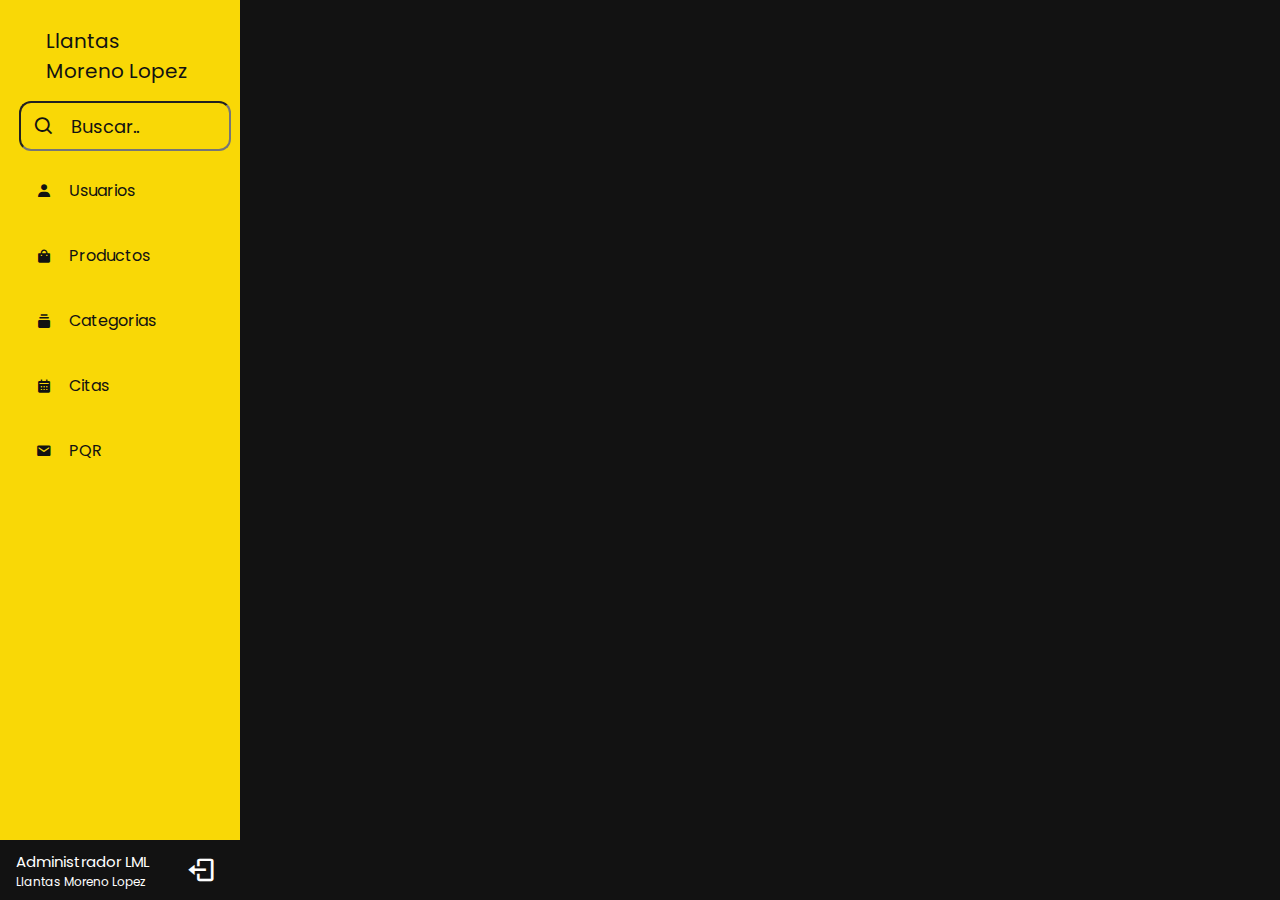
<file: MGDSoft/administrador.html>
<!DOCTYPE html>
<html lang="en">
<head>
    <meta charset="UTF-8">
    <meta http-equiv="X-UA-Compatible" content="IE=edge">
    <meta name="viewport" content="width=device-width, initial-scale=1.0">
    <link href='https://unpkg.com/boxicons@2.1.2/css/boxicons.min.css' rel='stylesheet'>
    <link rel="stylesheet" href="assets/css/estiloAdmin.css">
    <title>Administrador LML</title>
</head>
<body>
    <div class="slidebar">
        <div class="logo_content">
            <div class="logo">
                
                <div class="logo_name">Llantas Moreno Lopez</div>
                
            </div>

        </div>
        <ul class="nav_list">
            <li>
                <i class='bx bx-search' ></i>
                <input type="text" name="" value="Buscar..">
            </li>
            <li>
                <a href="#">
                    <i class='bx bxs-user' ></i>
                    <span class="links_name">Usuarios</span>
                </a>
            </li>
            <li>
                <a href="#">
                    <i class='bx bxs-shopping-bag' ></i>
                    <span class="links_name">Productos</span>
                </a>
            </li>
            <li>
                <a href="#">
                    <i class='bx bxs-collection' ></i>
                    <span class="links_name">Categorias</span>
                </a>
            </li>
            <li>
                <a href="#">
                    <i class='bx bxs-calendar' ></i>
                    <span class="links_name">Citas</span>
                </a>
            </li>
            <li>
                <a href="#">
                    <i class='bx bxs-envelope' ></i>
                    <span class="links_name">PQR</span>
                </a>
            </li>
        </ul>
        <div class="profile_content">
            <div class="profile">
                <div class="profile_details">
                    <div class="name_job">
                        <div class="name">Administrador LML</div>
                        <div class="job">Llantas Moreno Lopez</div>
                    </div>
                </div>
               <a href="#">
                <i class='bx bx-log-out' id="log_out"></i>
               </a>
            </div>
        </div>
    </div>
</body>
</html>
</file>
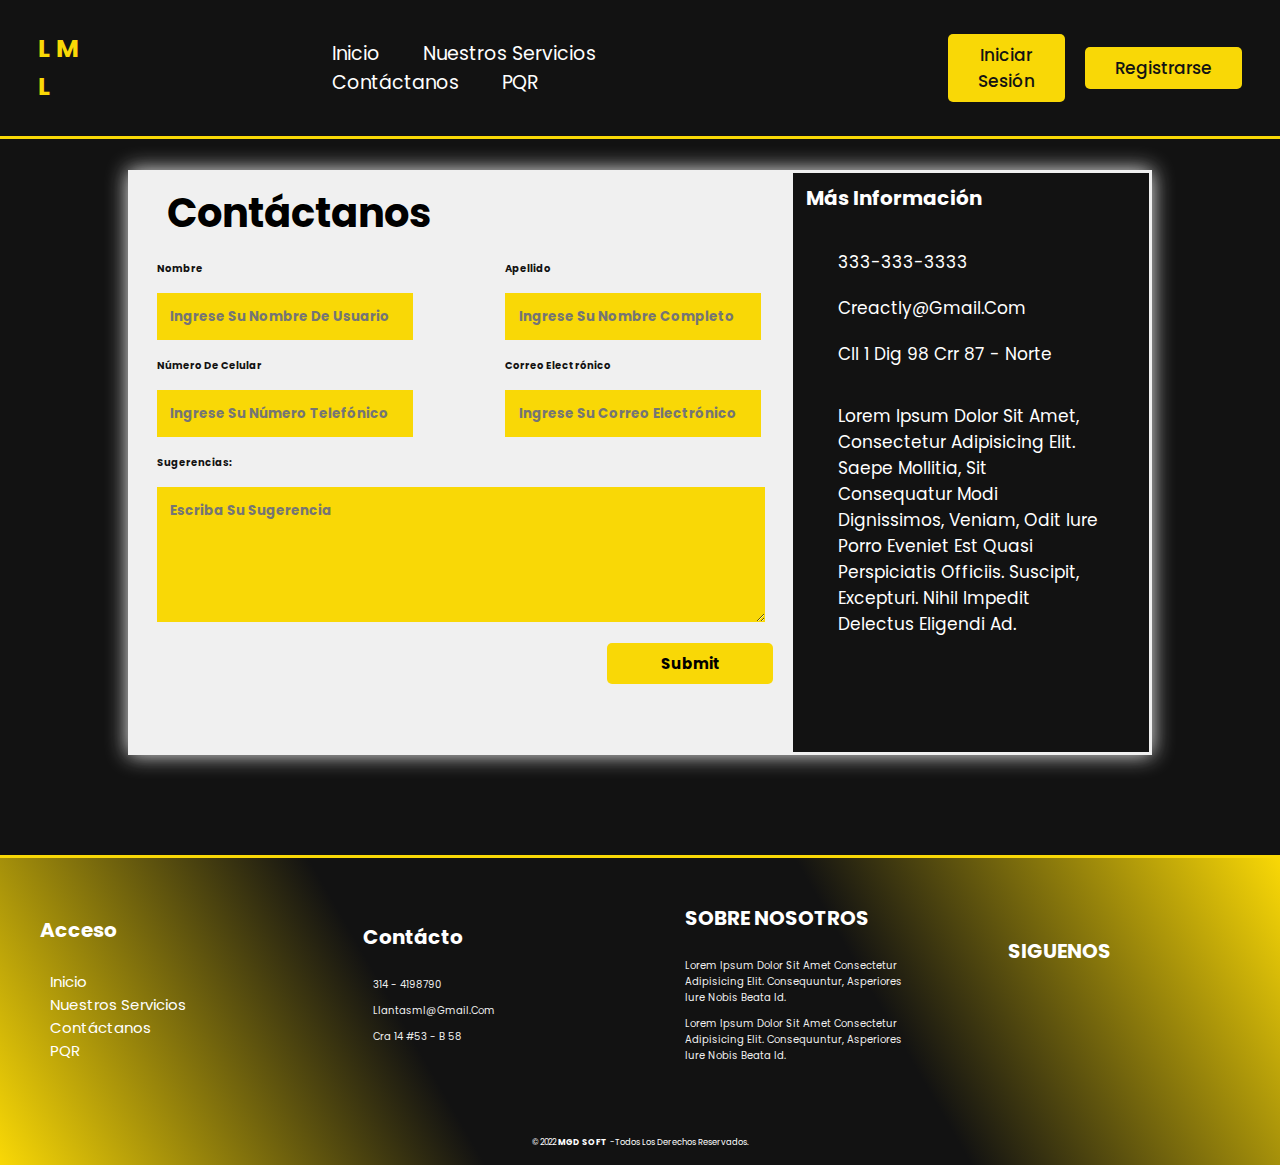
<file: Avance proyecto 25-05-2022/MGD Soft (más reciente)/MGDSoft/html/contacto.html>
<!DOCTYPE html>
<html lang="es">
<head>
    <meta charset="UTF-8">
    <meta http-equiv="X-UA-Compatible" content="IE=edge">
    <meta name="viewport" content="width=device-width, initial-scale=1.0">
    <title>Sugerencias</title>
    <link rel="stylesheet" href="../css/styles_contacto.css">
    <link rel="stylesheet" href="../css/style.css">
</head>
<body>
  
    <header class="header">
        <div id="menu-btn" class="fas fa-bars"></div>
        <a href="index.html" class="logo"> <span>L</span> <span>M</span> <span>L</span></a>
        <nav class="navbar">
            <a href="index.html">Inicio</a>
            <a href="#">Nuestros servicios</a>
            <a href="contacto.html">Contáctanos</a>
            <a href="#">PQR</a>
        </nav>
        <section class="ingreso">
            <div id="login">
                <button class="btn">Iniciar sesión</button>
                <i class="fa fa-user"></i>
            </div>
            <div id="sign">
                <button class="btn">Registrarse</button>
            </div>
        </section>
    </header>

    <div class="login-form-container">
        <span class="fas fa-times" id="close-login-form"></span>
        <form action="">
            <h3>Iniciar sesión</h3>
             <h1 class="h">Correo electronico</h1>
             <input type="email" placeholder="Ingrese su correo electronico" class="box">
             <h1 class="h">Contraseña</h1>
             <input type="password " placeholder="Ingrese su contraseña" class="box">
             <p>Olvido su contraseña <a href="#"> Click aqui</a></p>
             <input type="submit" value="Ingresar" class="btn">
             <p>No tiene una cuenta registrada <a href="#">Cree una</a></p> 
        </form>
    </div>

    <div class="sign-form-container">
        <span class="fas fa-times" id="close-sign-form"></span>
        <form action="">
            <h3>Registrarse</h3>
            <h1 class="h">Nombre</h1>
            <input type="text" placeholder="Ingrese su Nombre" class="box">
             <h1 class="h">Apellido</h1>
             <input type="text" placeholder="Ingrese su Apellido" class="box">
             <h1 class="h">Numero de documento</h1>
             <input type="email" placeholder="Ingrese su numero de id" class="box">
             <h1 class="h">Correo electronico</h1>
             <input type="email" placeholder="Ingrese su correo electronico" class="box">
             <h1 class="h">Contraseña</h1>
             <input type="password " placeholder="Ingrese su contraseña" class="box">
             <input type="submit" value="Registrarse" class="btn">
  
        </form>
    </div>
    <div class="login-form-container">
        <span class="fas fa-times" id="close-login-form"></span>
        <form action="../php/inicio.php" method="POST">
            <h3>Iniciar sesión</h3>
             <h1 class="h">Correo electronico</h1>
             <input type="email" placeholder="Ingrese su correo electronico" name="correoElectronico" class="box">
             <h1 class="h">Contraseña</h1>
             <input type="password" placeholder="Ingrese su contraseña" name="contrasena" class="box">
             <input type="submit" value="Ingresar" class="btn">
             <p>Olvido su contraseña. <a href="#"> Click aquí</a></p>
             <p>No tiene una cuenta registrada. <a href="#">Cree una</a></p> 
        </form>
    </div>

    <div class="container">  
        <div class="container_form"> 
            <div class="fields_container"> 

                <h1>Contáctanos</h1>
                    <div id="nick_name">
                        <label>Nombre</label><br><br><input type="text" name="nameUser" placeholder="Ingrese su nombre de usuario" id="nickname" >
                    </div>
                    <div id="full_name">
                        <label>Apellido</label><br><br><input type="text" name="lastName" placeholder="Ingrese su nombre completo" id="fullname" >
                    </div>
                    <div id="phone_number">
                        <label>Número de celular</label><br><br><input type="tel" name="phonenumber" placeholder="Ingrese su número telefónico" id="phonenumber">
                    </div>
                    <div id="e-mail">
                        <label>Correo electrónico</label><br><br><input type="email" name="Email" placeholder="Ingrese su correo electrónico" id="email" >
                    </div>
                    <div id="coment">
                        <label>Sugerencias:</label><br><br><textarea name="Suggestion" id="suggestion" placeholder="Escriba su sugerencia"></textarea><br><br>
                    </div>

            </div>

                    <input type="submit" id="send" name="save"><br><br>

        </div>
      </form>
        <div class="info_container"> 

                <h1>Más información</h1><br>
                    <p class="info">333-333-3333</p>
                    <p class="info">creactly@gmail.com</p>
                    <p class="info">cll 1 dig 98 crr 87 - norte</p><br>
                    <p class="info">Lorem ipsum dolor sit amet, consectetur adipisicing elit. Saepe mollitia, sit consequatur modi dignissimos, veniam, odit iure porro eveniet est quasi perspiciatis officiis. Suscipit, excepturi. Nihil impedit delectus eligendi ad.</p>

        </div>
    </div>
    <footer class="pie">
        <div class="grupo1">
        <div class="box1">
            <section class="access">
            <h2>Acceso</h2>
                <a href="index.html">Inicio</a><br>
                <a href="">Nuestros servicios</a><br>
                <a href="contacto.html">Contáctanos</a><br>
                <a href="">PQR</a><br>
            </section>
        </div>
        <div class="box1">
            <section class="contact">
                <h2>Contácto</h2>
                    <p>314 - 4198790<p>
                    <p>llantasml@gmail.com<p>
                    <p>Cra 14 #53 - b 58<p>
                </section>
        </div>
        <div class="box1">
            <h2> SOBRE NOSOTROS</h2>
            <p>Lorem ipsum dolor sit amet consectetur adipisicing elit. Consequuntur, asperiores iure nobis beata id.</p>
            <p>Lorem ipsum dolor sit amet consectetur adipisicing elit. Consequuntur, asperiores iure nobis beata id.</p>
        </div>
        <div class="box1">
            <h2>SIGUENOS</h2>
            <div class="redsocial">
                <a href="#" class="fa fa-facebook"></a>
                <a href="#" class="fa fa-instagram"></a>
                <a href="#" class="fa fa-twitter"></a>
                <a href="#" class="fa fa-youtube"></a>
            </div>
        </div>
    </div>
    <div class="grupo2">
        <small>&copy; 2022<b> MGD SOFT</b> -Todos los derechos reservados.</small>
    </div>

</footer>

<script src="../js/script.js"></script>

</body>
</html>
</file>
<file: MGDSoft/assets/css/estiloAdmin.css>
@import url('https://fonts.googleapis.com/css2?family=Fjalla+One&family=Poppins:wght@100;300;400;500;600&display=swap');

:root{
    --colorFondo: #121212;
    --colorA:#f9d806;
    --colorB:#ffee80;
    --colorC:#131313;
    --colorD:#666;
    --colorSecundario: rgba(255, 255, 255, 0.938);
    --borde:.1rem solid rgba(0,0,0,.1);
    --caja:0 .5rem 1rem rgba(0,0,0,.1);

}
*{
    margin: 0;
    padding: 0;
    box-sizing: border-box;
    font-family: 'Poppins',sans-serif;
}

body{
    position: relative;
    min-height: 100vh;
    width: 100%;
    overflow: hidden;
    background:var(--colorFondo);
  
}
.slidebar{
    position: fixed;
    height: 100%;
    width: 240px;
    top: 0;
    left: 0;
    background-color: var(--colorA);
    padding: 6px 14px;
}

.slidebar .logo_content .logo{
    color: #121212;
    display: flex;
    height: 50px;
    width: 100%;
    align-items: center;
    margin-top: 25px;
}

.logo_content  .logo i{
    font-size: 20px;
    margin-right: 5px;

}

.logo_content .logo .logo_name{
    font-size: 20px;
    font-weight: 400;
    margin-top: 40px;
    margin: 32px;
}

.slidebar #btn{
    position: absolute;
    color: #121212;
    left: 90%;
    top:6px;
    font-size: 20px;
    text-align: center;
    width: 50px;
    height: 50px;
    line-height: 50px;
    transform: translateX(-50%);

}

.slidebar ul{
    margin-top: 20px;
}
.slidebar ul li{
    position: relative;
    height: 50px;
    width: 100%;
    margin: 0 5px;
    list-style: none;
    line-height: 50px;
    margin-top: 15px;
}

.slidebar ul li a{
    color: #121212;
    display: flex;
    align-items: center;
    text-decoration: none;
    transition: all 0.4s ease;
    border-radius: 12px;
}


.slidebar ul li a:hover{
    color: #fff;
    background: #121212;
}

.slidebar ul li  i{
    height: 50px;
    min-width: 50px;
    border-radius: 12px;
    line-height: 50px;
    text-align: center;
}

.slidebar ul li input{
    position: absolute;
    height: 100%;
    width: 100%;
    left: 0;
    right: 0;
    border-radius: 12px;
    outline: none;
    background: var(--colorA);
    padding-left: 50px;
    font-size: 18px;
    color: #121212;
}

.slidebar ul li .bx-search{
    position: absolute;
    z-index: 99;
    color: #121212;
    font-size: 22px;
}

.slidebar .profile_content{
    position: absolute;
    color: #fff;
    bottom: 0;
    left: 0;
    width: 100%;
}
.slidebar .profile_content .profile{
    position: relative;
    padding: 10px 6px;
    height: 60px;
    background: #121212;

}
.profile_content .profile .profile_details{

    display: flex;
    align-items: center;

}

.profile .profile_details img{
    height: 45px;
    width: 45px;
    object-fit: cover;
    border-radius: 12px;
}

.profile .profile_details .name_job{
    margin-left: 10px;

}

.profile .profile_details .name{
    font-size: 15px;
    font-weight: 400;
}
.profile .profile_details .job{
    font-size: 12px;
}

.profile #log_out{
    position: absolute;
    left: 88%;
    bottom: 5px;
    transform: translateX(-50%);
    min-width: 50px;
    line-height: 50px;
    font-size: 30px;
    border-radius: 12px;
    color: #fff;
}

.profile #log_out:hover{
    color: #121212;
    background: #fff;
}

.contenedor{
  margin-left:280px;
  width:1300px;
  height:1000px;

}
.tabla{

}
.bx{
    
}
td{
    background:#fff;
    color:#121212;
}


.h2{
    margin-top:50px;
    margin-bottom:50px; 
    color:white;
    text-align:center;
}

.a{
    transform:translateX(1045px)
}
</file>
<file: Avance proyecto 25-05-2022/MGD Soft (más reciente)/MGDSoft/css/styles_contacto.css>
:root{
    --colorFondo: #121212;
    --colorA:#f9d806;
    --colorB:#ffee80;
    --colorC:#131313;
    --colorD:#666;
    --colorSecundario: rgba(255, 255, 255, 0.938);
    --borde:.1rem solid rgba(0,0,0,.1);
    --caja:0 .5rem 1rem rgba(0,0,0,.1);

}

.container{
    width: 80vw;
    height: 65vh;
    margin-left: auto;
    margin-right: auto;
    margin-top: 170px;
    border: solid var(--colorSecundario);
    box-shadow: 0px 0px 20px 0px var(--colorSecundario);
    
}
.container_form{
    background-color: var(--colorSecundario);
    font-weight: bold;
    color: var(--colorC);
}
.container_form h1{
    margin-top: 10px;
    margin-left: 4vh;
    color: black;
    font-size: 50px;
    font-weight: bold;
}
.fields_container #nickname, #fullname, #phonenumber, #email, #suggestion{
    background-color: var(--colorA);
    color: white;
    outline: #010101;
    padding: 1.5vh;
    border-bottom: none;
    border-top: none;
    border-left: none;
    border-right: none;
}
#suggestion{
    height: 15vh;
}

#nick_name, #full_name, #phone_number, #e-mail, #coment{
    margin-left: 5vh;
    margin-right: 5vh;
    width: 100%;
}
.container_form #send{
    background-color:var(--colorA);
    padding: 1vh;
    font-weight: bold;
    font-size: 15px;
    border-radius: 5px;
    border-top: none;
    border-left: none;
    border-bottom: none;
    border-right: none ;
    width: 25%;
}
::placeholder{
    font-weight: bold;
    
}
.info_container{
    background-color: #121212;
    display: none;
    color: #fff;

}
.info_container h1{
    font-weight: bold;
    color: #fff;
    display: none;
}
.info{
    margin-top: 20px;
    color: white;
    font-size: 17px;
    display: none;
}
.container{
        display: grid;
        grid-template-columns: 100%;
    }
    .fields_container{
        display: grid;
        grid-template-columns: 100%;
        gap: 2vh;
    }
    #nick_name, #full_name, #phone_number, #e-mail, #coment{
        margin-left: 2vw;
        margin-right: 2vw;
        grid-column: 1 / span 1;
    }
    .fields_container #nickname, #fullname, #phonenumber, #email, #suggestion{
        width: 65vw;
    }
    .info_container{
        display: none;
    }
    #send{
        margin-left: 64%;
    }
    .container_form h1{
        font-size:  25px;
    }
@media (min-width:500px){
    .info_container{
        display: block;
    }
    .container{
        display: grid;
        grid-template-columns: 85% 15%;
    }
    .fields_container{
        display: grid;
        grid-template-columns: 50% 50%;
        gap: 2vh;
    }

    #nick_name{
        grid-column: 1 / span 1
    }
    #full_name{
        grid-column:  2 /  span 1;
    }
    #phone_number{
        grid-column: 1 / span 1;
    }
    #e-mail{
        grid-column:  2 / span 1;
    }
    #coment{
        grid-column: 1 / 6;
    }
    #name_creactly{
        display: block;
    }
    #send{
        margin-left: 72%;
    }
    .fields_container #nickname, #fullname, #phonenumber, #email, #suggestion{
        width: 23vw;
    }
    #suggestion{
        width: 60.5vw;
    }
    .container_form h1{
        font-size:  30px;
    }
}
@media(min-width:800px){
    .info_container{
        display: block;
    }
    .container{
        display: grid;
        grid-template-columns: 65% 35%;
    }
    .fields_container{
        display: grid;
        grid-template-columns: 50%  50%;
        gap: 2vh;
    }

    #nick_name{
        grid-column: 1 / span 1
    }
    #full_name{
        grid-column:  2 /  span 1;
    }
    #phone_number{
        grid-column: 1 / span 1;
    }
    #e-mail{
        grid-column:  2 / span 1;
    }
    #coment{
        grid-column: 1 / span 4;
    }
    #suggestion{
        width: 47.5vw;
    }
    .fields_container #nickname, #fullname, #phonenumber, #email{
        width: 20vw;
    }
    .info{
        display: block;
        margin-left: 5vh;
        margin-right: 5vh;
    }
    .info_container h1{
        margin-top: 10px;
        display: block;
        margin-left: 1.5vh;
    }
    .container_form #send:hover{
        background-color: var(--colorA);
        color: #010101;
        border: none;
        box-shadow: 0px 0px 20px 0px var(--colorA);
        cursor: pointer;
    }
    #name_creactly{
        display: none;
    }
    .container_form h1{
        font-size:  40px;
    }
footer{
    margin-top:100px ;
}
}
</file>
<file: Avance proyecto 25-05-2022/MGD Soft (más reciente)/MGDSoft/css/style.css>
@import url('https://fonts.googleapis.com/css2?family=Fjalla+One&family=Poppins:wght@100;300;400;500;600&display=swap');

:root{
    --colorFondo: #121212;
    --colorA:#f9d806;
    --colorB:#ffee80;
    --colorC:#131313;
    --colorD:#666;
    --borde:.1rem solid rgba(0,0,0,.1);
    --caja:0 .5rem 1rem rgba(0,0,0,.1);

}

*{
    font-family: 'Poppins', sans-serif;
    margin: 0;
    padding: 0;
    box-sizing: border-box;
    outline: none;
    border: none;
    text-decoration: none;
    text-transform: capitalize;
    transition: all .2s  linear;
}


html{
    font-size: 62.5%;
    overflow-x: hidden;
    scroll-padding-top:7 rem ;
    scroll-behavior: smooth;
}
body{
    background-color: var(--colorFondo);
}

.header{
    position: fixed;
    top: 0; left: 0; right: 0;
    z-index: 999;
    background: var(--colorFondo); 
    border-bottom: solid var(--colorA);
    display: flex;
    column-gap: 230px;
    align-items: center;
    padding: 3rem 3%;

}
.ingreso{
    display: flex;
    align-items: center;
    column-gap: 20px;
}
.btn{
    display: inline-block;
    margin-top: 1rem;
    border-radius: .5rem;
    background: var(--colorA);
    color: var(--colorC);
    font-weight: 500;
    cursor: pointer;
    font-size: 1.7rem;
    padding: .8rem 3rem;
    
}

.btn:hover{
    box-shadow: 0px 0px 20px 0px var(--colorA);
    border: solid 1px var(--colorC);
}

.header .logo{
    font-size: 2.5rem;
    color: var(--colorC);
    font-weight: bolder;
}

.header .logo span{
    color: var(--colorA);

}

.header .navbar a{
    font-size: 1.9rem;
    margin: 0 1rem;
    color: #fff;
    padding: 10px;
    

}

.header .navbar a:hover{
    color: var(--colorA);
    font-weight: bold;
}
.header .btn {
    margin-top: 0;

}
.header #login i{
    font-size: 2.5rem;
    color: var(--colorB);
    cursor: pointer;
    display: none;


}

#menu-btn{
    font-size: 2.5rem;
    color: var(--colorD);
    cursor: pointer;
    display: none;
}

.header.active{
    box-shadow: var(--caja);
    padding: 2rem 9%;
}

.login-form-container{
    position: fixed;
    top: -105%; left: 0;
    height: 100%;
    z-index: 1000;
    width: 100%;
    background: rgba(0, 0, 0, .6);
    backdrop-filter: blur(10px);
    display: flex;
    align-items: center;
    justify-content: center;
    opacity: 0;
}

.login-form-container.active{
    top: 0;
    opacity: 2;
}

.login-form-container form{
    padding: 2rem;
    margin: 2rem;
    border-radius: .5rem;
    background:#fff;
    border: var(--borde);
    width: 40rem;
}
.login-form-container form:hover{
    box-shadow: 0px 0px 20px 0px #fff;
}
.sign-form-container form:hover{
        box-shadow: 0px 0px 20px 0px #fff;
}

.login-form-container form .btn{
    display: block;
    width: 100%;
    margin: .5rem 0;
}

.login-form-container form h3{
    color: var(--colorC);
    font-size: 2.5rem;
    padding-bottom: .5rem;
    text-transform: uppercase;
    text-align: center;
}

.login-form-container form .box{
    margin: .7rem 0;
    width: 100%;
    text-transform: none;
    color: var(--colorC);
    font-size: 1.6rem;
    padding: 1rem 1.2rem ;
    border: var(--borde);
    border-radius: .5rem;

}
.login-form-container form p{
    padding: 1rem 0;
    font-size: 1.5rem;
    color: var(--colorC);
}
.login-form-container form p a{
    color: #131313;
    text-decoration: none;
}
.login-form-container form p a:hover{
    text-decoration: underline;
}


.login-form-container #close-login-form{
    position: absolute;
    top: 1.5rem; right: 2.5rem;
    font-size: 5rem;
    color: #fff;
    cursor: pointer;
    background: none;
}



.sign-form-container{
    position: fixed;
    top: -105%; left: 0;
    height: 100%;
    z-index: 1000;
    width: 100%;
    background: rgba(0, 0, 0, .6);
    backdrop-filter: blur(10px);
    display: flex;
    align-items: center;
    justify-content: center;
    opacity: 0;
}
.sign-form-container.active{
    top: 0;
    opacity: 2;
}

.sign-form-container form{
    padding: 2rem;
    margin: 2rem;
    border-radius: .5rem;
    box-shadow: var(--caja);
    background: #fff;
    border: var(--borde);
    width: 40rem;
}

.sign-form-container form .btn{
    display: block;
    width: 100%;
    margin: .5rem 0;
}

.sign-form-container form h3{
    color: var(--colorC);
    font-size: 2.5rem;
    padding-bottom: .5rem;
    text-transform: uppercase;
    text-align: center;
}

.sign-form-container form .box{
    margin: .7rem 0;
    width: 100%;
    text-transform: none;
    color: var(--colorC);
    font-size: 1.6rem;
    padding: 1rem 1.2rem ;
    border: var(--borde);
    border-radius: .5rem;

}
.sign-form-container form p{
    padding: 1rem 0;
    font-size: 1.5rem;
    color: var(--colorC);
}
.sign-form-container form p a{
    color: var(--colorA);
    text-decoration: underline;
}


.sign-form-container #close-sign-form{
    position: absolute;
    top: 1.5rem; right: 2.5rem;
    font-size: 5rem;
    color: #fff;
    cursor: pointer;
}

footer{
    background: linear-gradient(-1200deg ,#f9d806,#121212, #121212,#f9d806);
    border-top: solid var(--colorA);
}

.pie{
    width:100%;

}

.pie .grupo1{
   width: 100%;
   max-width: 1200px;
   margin:auto;
   display: grid; 
   grid-template-columns: repeat(4,1fr);
   grid-gap: 90px;
   padding: 45px 0px;
   align-items: center;
   justify-content: center;
}

.access a{
    text-decoration: none;
    color: #fff;
    font-size: 15px;
    margin-left: 10px;
}

.access a:hover{
    text-decoration: underline;
    font-weight: bold;
}
.box1 .contact p{
    color: #fff;;
    margin-left: 10px;
}
.pie .grupo1 .box1 h2{
    color: white;
    margin-bottom: 25px;
    font-size: 20px;
}
.pie .grupo1 .box1 p{
    color: #efefef;
    margin-bottom: 10px;
    font-size: 10px;
}

.pie .grupo1 .box1 .redsocial a{
    display: inline-block;
    text-decoration: none;
    width: 45px;
    height: 45px;
    line-height: 45px;
    color: #fff;
    margin-right: 10px;
    background-color:transparent;
    text-align: center; 
    transition: all 300ms ease;
}

.pie .grupo1 .box1 .redsocial a:hover{
    color: aqua;
}

.pie .grupo2{
    padding: 15px 10px;
    text-align: center;
    color: #fff;
}
</file>
